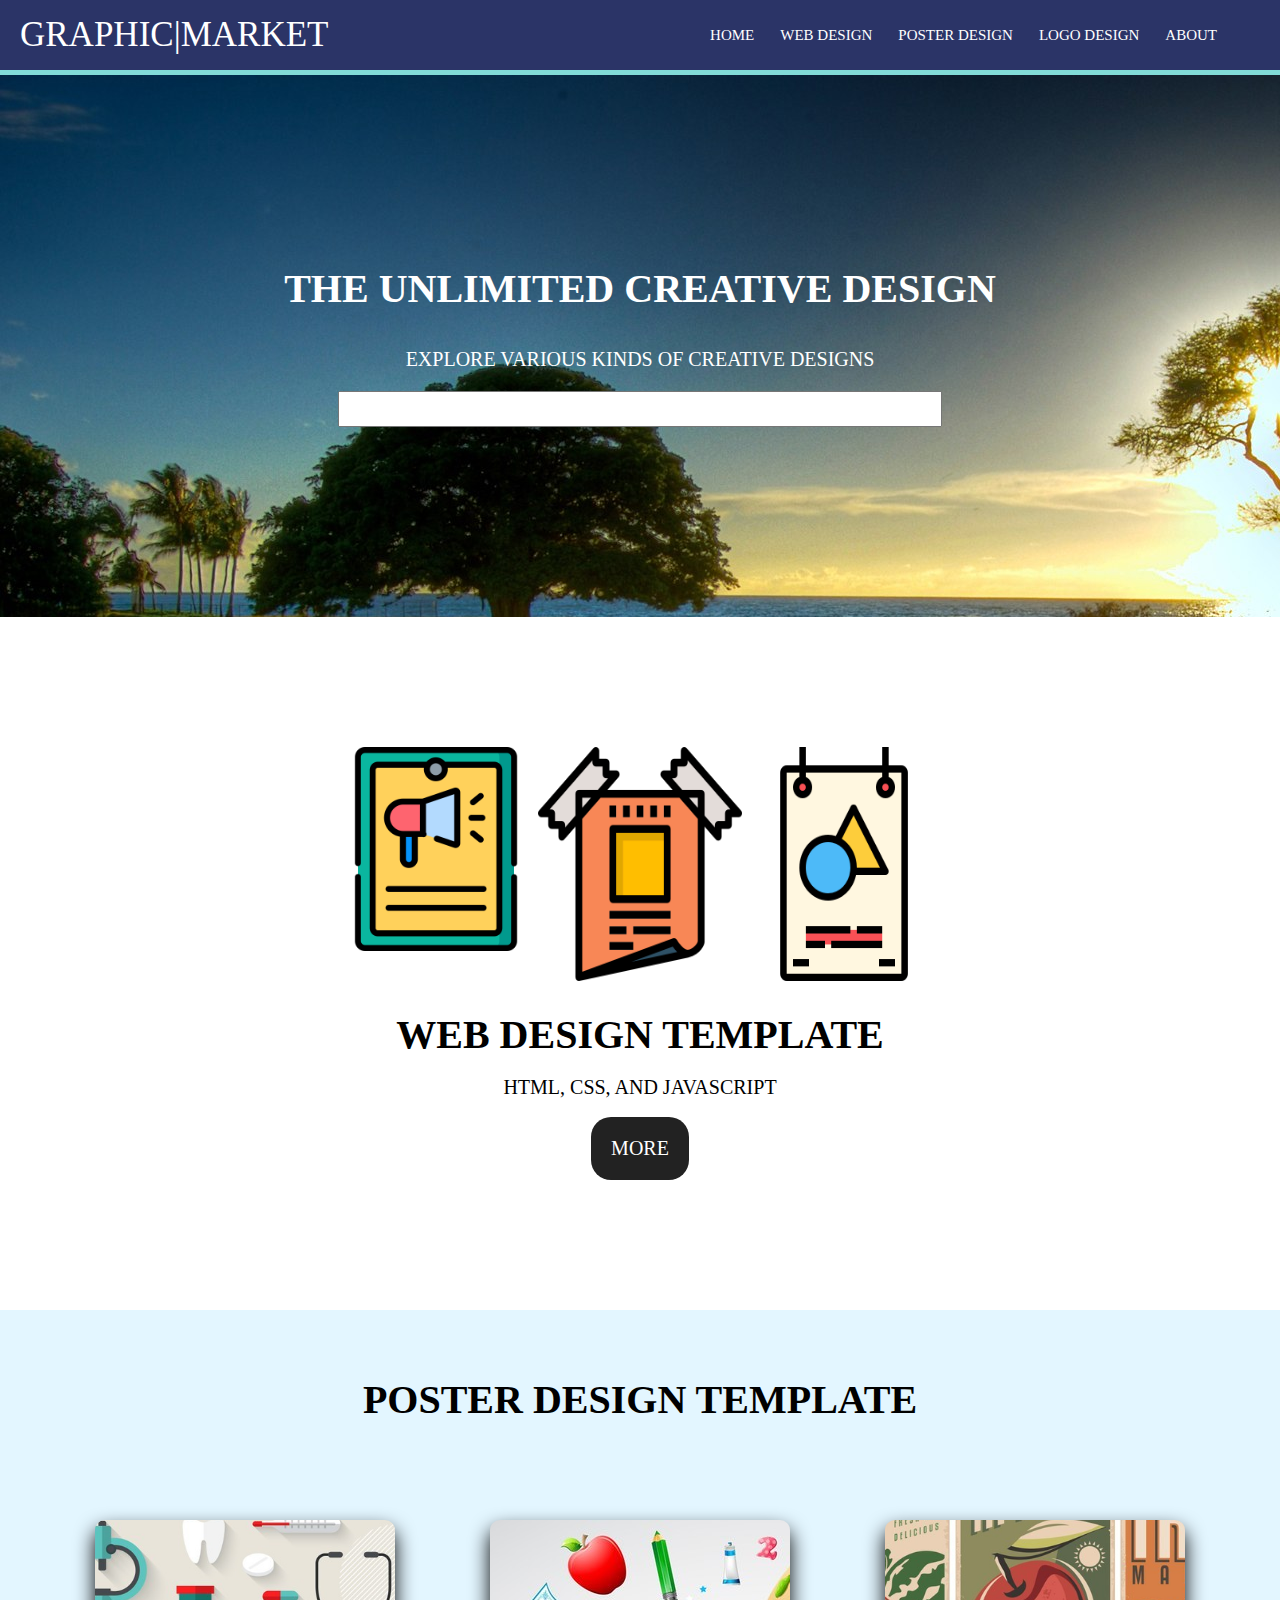
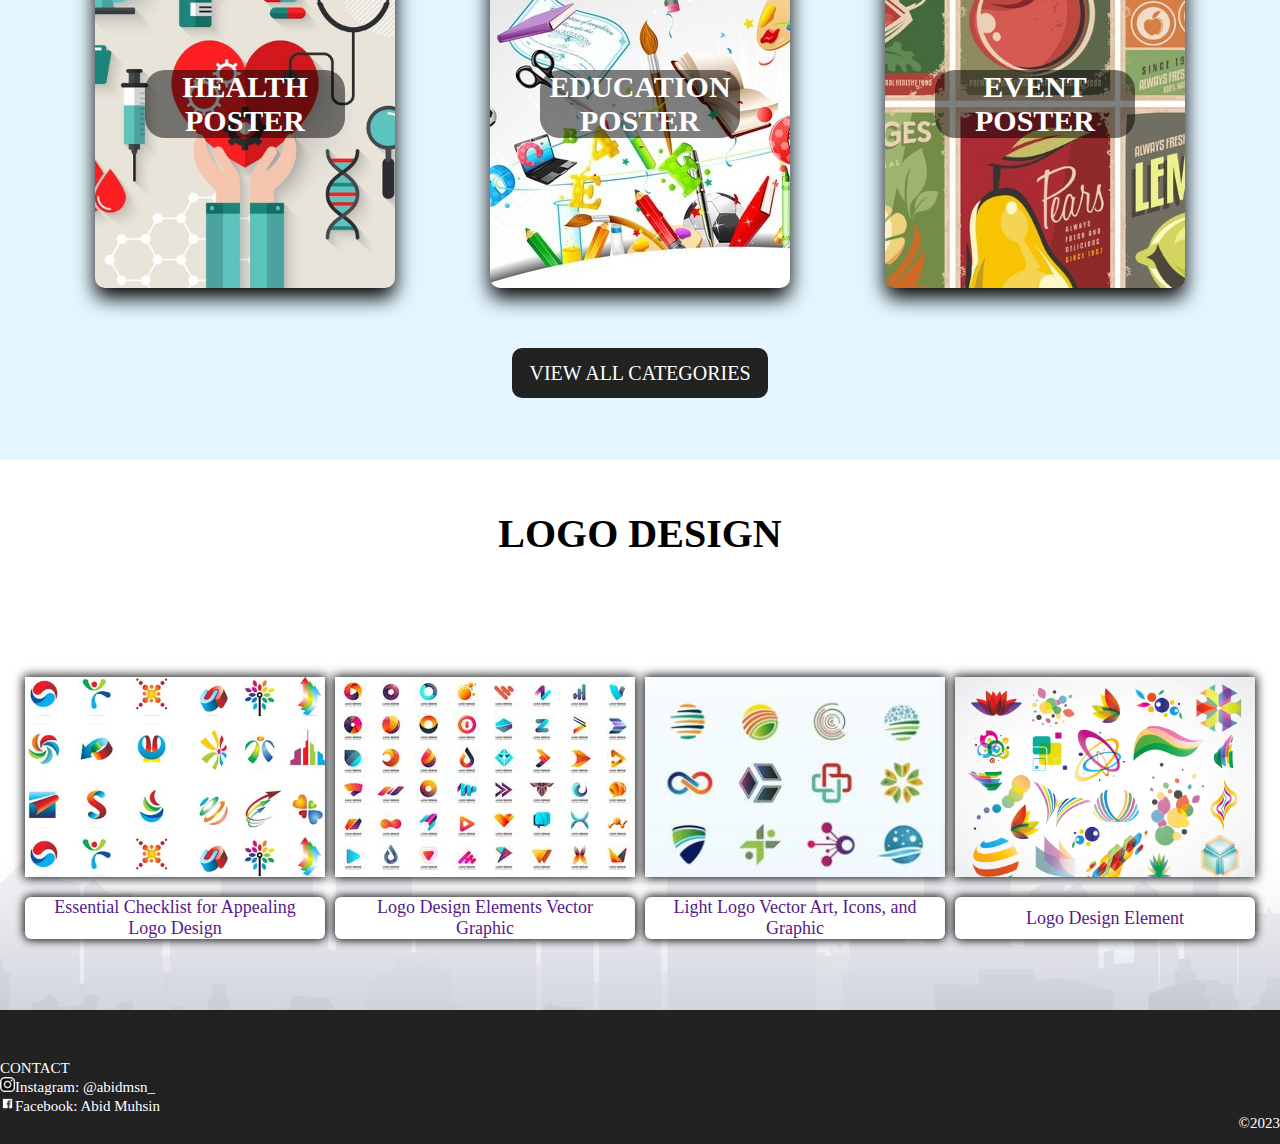
<file: index.html>
<!DOCTYPE html>
<html>
<head>
	<title>Website Penjualan Template</title>
	<link rel="stylesheet" type="text/css" href="index.css">
</head>
<body>
	<nav>
		<div class="wrapper"></div>
			<div class="logo">GRAPHIC|MARKET</div>
			<div class="menu">
				<ul>
					<li><a href="#home">HOME</a></li>
					<li><a href="#web">WEB DESIGN</a></li>
					<li><a href="#poster">POSTER DESIGN</a></li>
					<li><a href="#logo">LOGO DESIGN</a></li>	
					<li><a href="#about">ABOUT</a></li>
				</ul>
			</div>
		</div>
	</nav>
	<div>
		<section id="home">
			<div class="satu">
				<h1>THE UNLIMITED CREATIVE DESIGN</h1>
				<br>
				<br>
				<p class="paragraf">EXPLORE VARIOUS KINDS OF CREATIVE DESIGNS</p>
				<input type="text" name="Search" class="search">
			</div>
		</section>
		<section id="web">
			<div class="dua">
				<div class="picture">
					<img src="3.png" class="gambar2">
					<img src="4.png" class="gambar3">
					<img src="5.png" class="gambar4">
				</div>
				<h1 class="icon">WEB DESIGN TEMPLATE</h1>
				<br>
				<p class="graf">HTML, CSS, AND JAVASCRIPT</p>
				<br>
				<p><a href="" style="text-decoration: none" class="button">MORE</a></p>
			</div>
		</section>
		<section id="poster">
			<div class="post">
				<h1 class="title">POSTER DESIGN TEMPLATE</h1>
				<h1 class="blok"></h1>
				<div class="postback">
					<div class="postcontent"><a href="" style="text-decoration: none">
					<h1 class="hsatu">HEALTH POSTER</h1></a>
					</div>
					<div class="postcontent2"><a href="" style="text-decoration: none;">
					<h1 class="hdua">EDUCATION POSTER</h1></a>
					</div>
					<div class="postcontent3"><a href="" style="text-decoration: none;">
					<h1 class="htiga">EVENT POSTER</h1></a>
					</div>
				</div>
					<p class="kategori"><a href="" style="text-decoration: none; color: #fff;">VIEW ALL CATEGORIES</a></p>
			</div>
		</section>
		<section id="logo">
			<div class="logoback">
				<h1 class="tamnel">LOGO DESIGN</h1>
				<div class="kepalalogo">
					<h1 class="logo1"><a href=""></a></h1>
					<h1 class="logo2"><a href=""></a></h1>
					<h1 class="logo3"><a href=""></a></h1>
					<h1 class="logo4"><a href=""></a></h1>
				</div>
				<div class="titlelogo">
					<p class="judulog"><a href="" class="text1">Essential Checklist for Appealing<br> Logo Design</a></p>
					<p class="judulog1"><a href="" class="text2">Logo Design Elements Vector <br>Graphic</a></p>
					<p class="judulog2"><a href="" class="text3">Light Logo Vector Art, Icons, and Graphic</a></p>
					<p class="judulog3"><a href="" class="text4">Logo Design Element</a></p>
				</div>
			</div>
		</section>
		<section id="about">
			<div class="navigasi">
				<div class="jabout">
					<p class="image0">CONTACT</p>
					<p><img src="14.png" class="image1">Instagram: @abidmsn_</p>
					<p><img src="15.png" class="image2">Facebook: Abid Muhsin</p>
					<p class="copyright">©2023</p> 
				</div>
			</div>
		</section>
	</div>
</body>
</html>
</file>
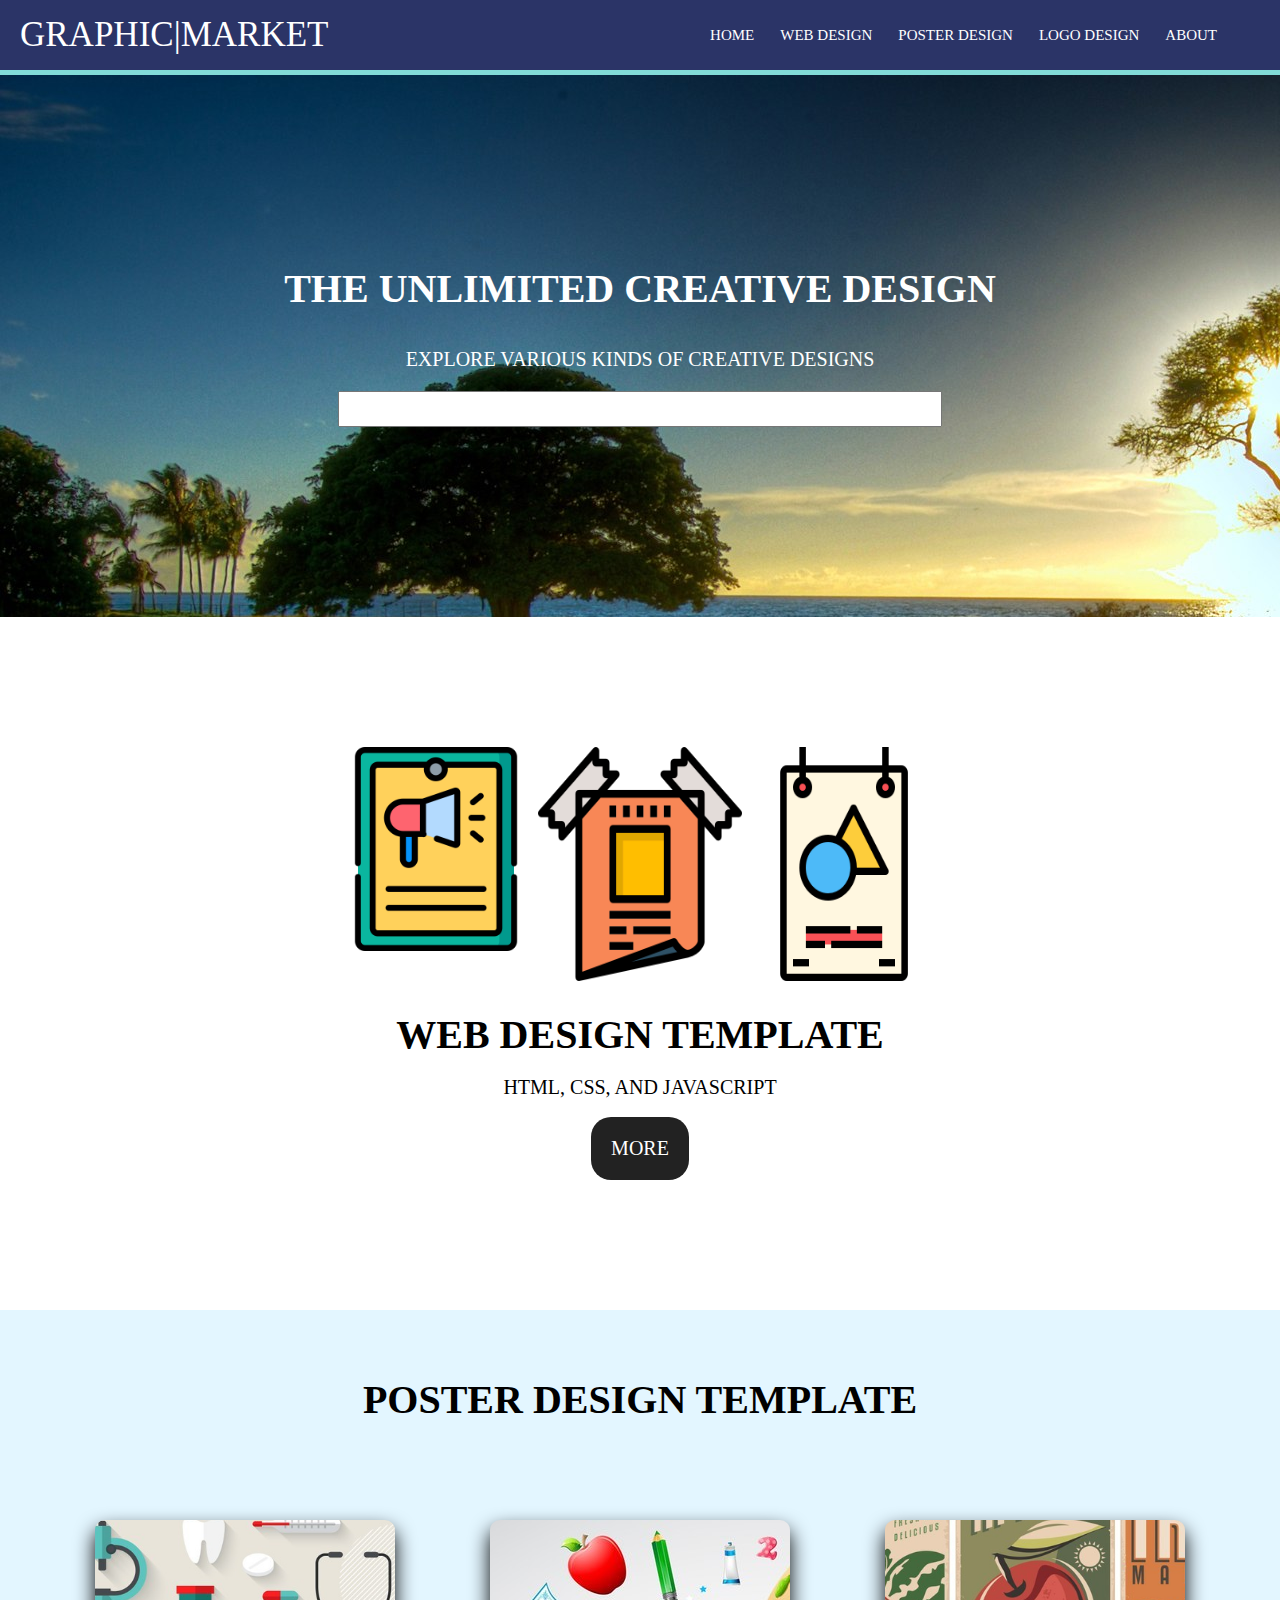
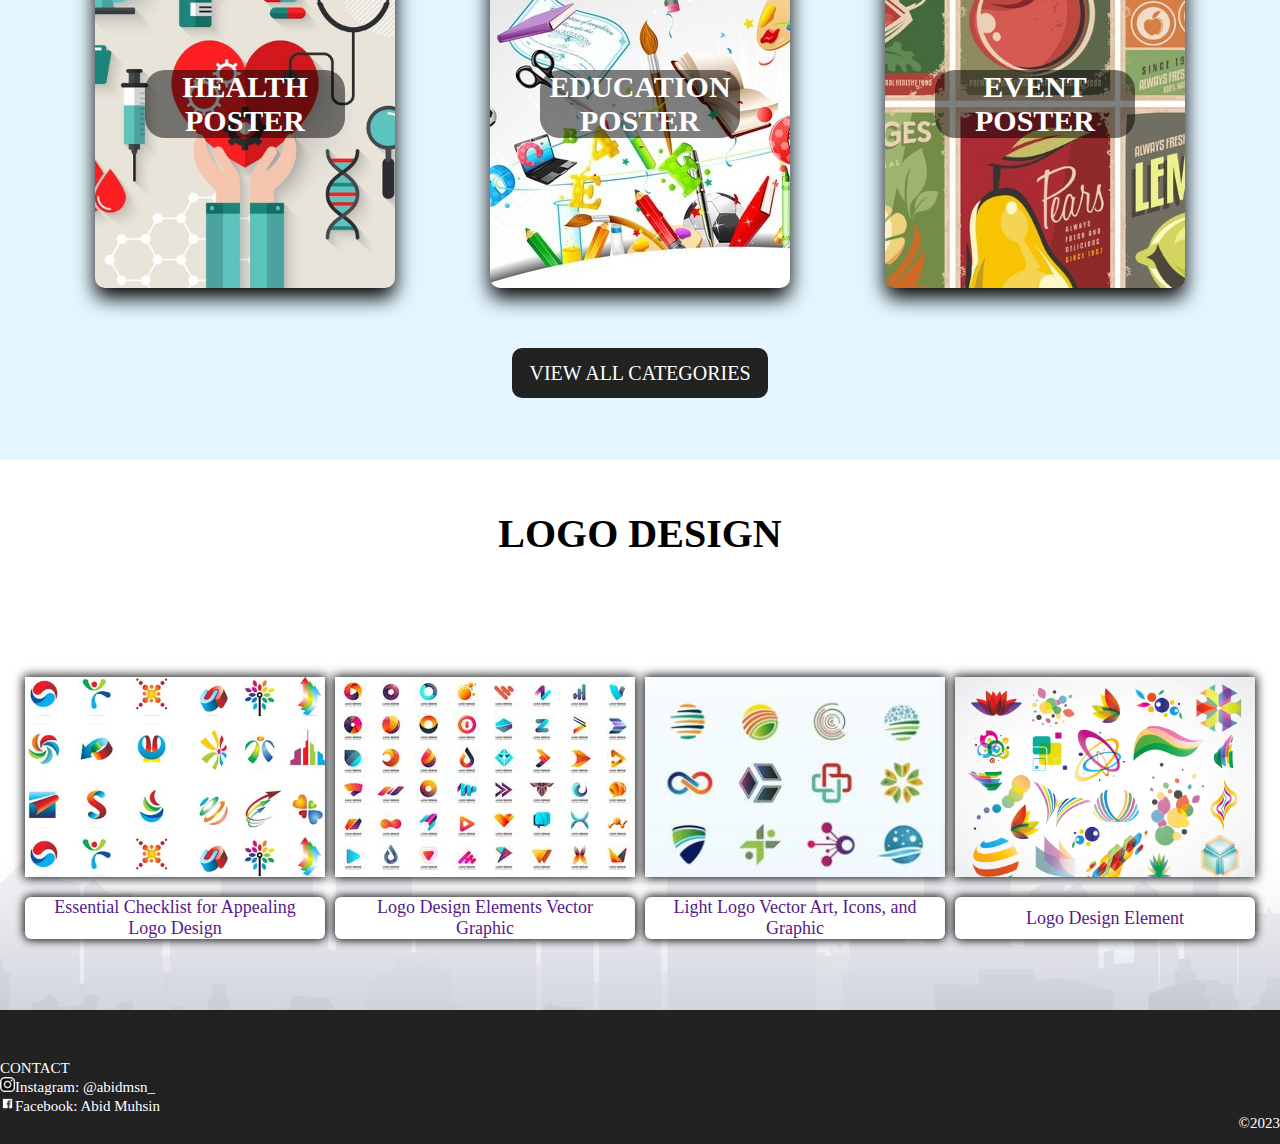
<file: WEB Tugas.html>
<!DOCTYPE html>
<html>
<head>
	<title>Website Penjualan Template</title>
	<link rel="stylesheet" type="text/css" href="index.css">
</head>
<body>
	<nav>
		<div class="wrapper"></div>
			<div class="logo">GRAPHIC|MARKET</div>
			<div class="menu">
				<ul>
					<li><a href="#home">HOME</a></li>
					<li><a href="#web">WEB DESIGN</a></li>
					<li><a href="#poster">POSTER DESIGN</a></li>
					<li><a href="#logo">LOGO DESIGN</a></li>	
					<li><a href="#about">ABOUT</a></li>
				</ul>
			</div>
		</div>
	</nav>
	<div>
		<section id="home">
			<div class="satu">
				<h1>THE UNLIMITED CREATIVE DESIGN</h1>
				<br>
				<br>
				<p class="paragraf">EXPLORE VARIOUS KINDS OF CREATIVE DESIGNS</p>
				<input type="text" name="Search" class="search">
			</div>
		</section>
		<section id="web">
			<div class="dua">
				<div class="picture">
					<img src="3.png" class="gambar2">
					<img src="4.png" class="gambar3">
					<img src="5.png" class="gambar4">
				</div>
				<h1 class="icon">WEB DESIGN TEMPLATE</h1>
				<br>
				<p class="graf">HTML, CSS, AND JAVASCRIPT</p>
				<br>
				<p><a href="" style="text-decoration: none" class="button">MORE</a></p>
			</div>
		</section>
		<section id="poster">
			<div class="post">
				<h1 class="title">POSTER DESIGN TEMPLATE</h1>
				<h1 class="blok"></h1>
				<div class="postback">
					<div class="postcontent"><a href="" style="text-decoration: none">
					<h1 class="hsatu">HEALTH POSTER</h1></a>
					</div>
					<div class="postcontent2"><a href="" style="text-decoration: none;">
					<h1 class="hdua">EDUCATION POSTER</h1></a>
					</div>
					<div class="postcontent3"><a href="" style="text-decoration: none;">
					<h1 class="htiga">EVENT POSTER</h1></a>
					</div>
				</div>
					<p class="kategori"><a href="" style="text-decoration: none; color: #fff;">VIEW ALL CATEGORIES</a></p>
			</div>
		</section>
		<section id="logo">
			<div class="logoback">
				<h1 class="tamnel">LOGO DESIGN</h1>
				<div class="kepalalogo">
					<h1 class="logo1"><a href=""></a></h1>
					<h1 class="logo2"><a href=""></a></h1>
					<h1 class="logo3"><a href=""></a></h1>
					<h1 class="logo4"><a href=""></a></h1>
				</div>
				<div class="titlelogo">
					<p class="judulog"><a href="" class="text1">Essential Checklist for Appealing<br> Logo Design</a></p>
					<p class="judulog1"><a href="" class="text2">Logo Design Elements Vector <br>Graphic</a></p>
					<p class="judulog2"><a href="" class="text3">Light Logo Vector Art, Icons, and Graphic</a></p>
					<p class="judulog3"><a href="" class="text4">Logo Design Element</a></p>
				</div>
			</div>
		</section>
		<section id="about">
			<div class="navigasi">
				<div class="jabout">
					<p class="image0">CONTACT</p>
					<p><img src="14.png" class="image1">Instagram: @abidmsn_</p>
					<p><img src="15.png" class="image2">Facebook: Abid Muhsin</p>
					<p class="copyright">©2023</p> 
				</div>
			</div>
		</section>
	</div>
</body>
</html>
</file>
<file: index.css>
*{
	margin: 0px;
	padding: 0px;
}

body {
	width: 100%;
}

nav {
	margin: auto;
	width: 100%;
	line-height: 70px;
	position: sticky;
	border-bottom: 5px solid #82DBD8;
	display: flex;
	background: #2B3467;
	z-index: 1;
	top: 0;
}

.menu  {
	float: right;
	color: #fff;
	font-family: Gill Sans MT;
}

.wrapper {
}

nav ul {
	list-style-type: none;
	margin-right: 50px;;
	float: right;
	display: flex;
}

nav ul li{
	margin: auto;
	text-decoration: none;
	width: auto;
	background-color: transparent;
	padding: 0px 10px 0px 10px;
}


nav ul li a {
	list-style-type: none;
	color: white;
	text-decoration: none;
	font-size: 15px;
	padding: 3px;

}

nav ul li a:hover {
	color: #2B3467;
	background-color: #fff;
	border-radius: 10px;
}
.logo {
	margin-right: auto;
	float: left;
	display: flex;
	font-size: 35px;
	font-family: maiandra gd;
	color: white;
	padding: 0px 20px 0px 20px;   
}

.satu  {
	top: 0;
	width: auto;
	background-color: black;
	color: white;
	padding: 190px; 
	justify-content: center;
	text-align: center;
	background-image: url(2.jpg);
}


h1 {
	font-size: 40px;
}

.paragraf {
	font-size: 20px;
	font-family: lucida handwriting;
}

.search {
	width: 600px;
	margin-top: 20px;
	line-height: 32px;
	font-size: 17px;
}

.dua {
	width: auto;
	padding: 130px;
	justify-content: center;
	text-align: center;
	text-decoration: none;
}

.picture {
	display: flex;
	justify-content: center;
}

.gambar2 {
	width: 20%;
	justify-content: center;
	margin-bottom: 30px;
	bottom: 40;
}

.gambar3 {
	width: 20%;
}

.gambar4 {
	width: 20%;
}

.button {
	display: inline-block;
	text-decoration: none;
	list-style: none;
	font-family: gill sans mt;
	font-size: 20px;
	color: #fff;
	font-weight: normal;
	padding: 20px;
	background: #222;
	border-radius: 20px;
}

.button:hover {
	background-color: #2B3467;
}
.icon {
	margin-top: 30px;
	font-family: gill sans mt;
	font-size: 40px;
}

nav ul ul {
	position: absolute;
	top: 60px;
	margin-top: 40px;
	float: right;
	width: 30px;
}

nav ul ul:hover {
	display: block;
}

.graf {
	font-size: 20px;
	font-weight: 4px;
	font-family: lucida handwriting;
}

.post {
	width: 100%;
	height: 750px;
	background-color: #E3F6FF;
}

.postback {
	text-align: center;
	display: flex;
}

.postcontent {
	width: 300px;
	border-radius: 10px;
	background: #fff;
	margin: auto;
	margin-right: 0px;
	padding: 150px 0px;
	background-image: url(6.jpg);
	background-position: center;
	background-size: 500px;
	box-shadow: 0 10px 20px 0;
	background-repeat: no-repeat;
	cursor: pointer;
}

.postcontent:hover {
	background-size: 570px;
	transition: 0.5s;
	text-decoration: underline white 3px;
}

.postcontent2 {
	width: 300px;
	border-radius: 10px;
	background: #fff;
	margin: auto;
	margin-left: auto;
	margin-right: 0px;
	padding: 150px 0px;
	background-image: url(7.jpg);
	background-position: -90px 0px;
	background-size: 700px;
	box-shadow: 0 10px 20px 0;
	background-repeat: no-repeat;
	cursor: pointer;

}

.postcontent2:hover {
	background-size: 770px;
	transition: 0.5s;
	text-decoration: underline white 3px;
}

.postcontent3 {
	width: 300px;
	border-radius: 10px;
	background: #fff;
	margin: auto;
	margin-left: : 0px;
	padding: 150px 0px;
	background-image: url(8.jpg);
	background-position: center;
	background-size: 500px;
	box-shadow: 0 10px 20px 0;
	background-repeat: no-repeat;
	cursor: pointer;
}

.postcontent3:hover {
	background-size: 570px;
	transition: 0.5s;
	text-decoration: underline white 3px;
}

.hsatu {
	background-color: rgba(0, 0, 0, .50);
	width: 200px;
	margin: auto;
	border-radius: 20px;
	color: #fff;
	font-family: gill sans mt;
	font-size: 30px;
}

.hdua {
	background-color: rgba(0, 0, 0, .50);
	width: 200px;
	margin: auto;
	border-radius: 20px;
	color: #fff;
	font-family: gill sans mt;
	font-size: 30px;
}

.htiga {
	background-color: rgba(0, 0, 0, .50);
	width: 200px;
	margin: auto;
	border-radius: 20px;
	color: #fff;
	font-family: gill sans mt;
	font-size: 30px;
}

.title {
	width: 100%;
	line-height: 100px;
	margin: auto;
	text-align: center;
	padding-top: 40px;
	font-family: gill sans mt;
}	

.blok {
	width: 100%;
	height: 70px;
}

.kategori {
	font-size: 20px;
	background-color: #222;
	margin: auto;
	margin-top: 60px;
	width: 20%;
	line-height: 50px;
	border-radius: 10px;
	color: #fff;
	text-align: center;
	font-family: gill sans mt;
}

.kategori:hover {
	background-color: #2B3467;
}

.logoback {
	width: 100%;
	height: 550px; 
	background-color: grey;
	background-image: url(9.jpg);
	background-position: 0px -240px;
	margin: auto;
}

.tamnel {
	padding: 50px;
	justify-content: center;
	margin: auto;
	text-align: center;
	padding-bottom: 100px;
	font-family: gill sans mt;
}

.logo1 {
	width: 300px;
	height: 200px;
	background-image: url(10.jpg);
	border: #222;
	background-size: 300px;
	display: flex;
	margin: auto;
	box-shadow: 0px 0px 10px 1px;
	cursor: pointer;
	font-size: 10px;
	justify-content: center;
}

.logo1:hover {
	box-shadow: 0px 0px 1px 1px;
}

.logo2 {
	width: 300px;
	height: 200px;
	background-image: url(11.jpg);
	border: #222;
	background-size: 300px;
	display: flex;
	margin: auto;
	box-shadow: 0px 0px 10px 1px;
	cursor: pointer;
}

.logo2:hover {
	box-shadow: 0px 0px 1px 1px;
}

.logo3 {
	width: 300px;
	height: 200px;
	background-image: url(12.jpg);
	border: #222;
	background-size: 300px;
	display: flex;
	margin: auto;
	box-shadow: 0px 0px 10px 1px;
	cursor: pointer;
}

.logo3:hover {
	box-shadow: 0px 0px 1px 1px;
}

.logo4 {
	width: 300px;
	height: 200px;
	background-image: url(13.jpg);
	border: #222;
	background-size: 300px;
	display: flex;
	margin: auto;
	box-shadow: 0px 0px 10px 1px;
	cursor: pointer;
}

.logo4:hover {
	box-shadow: 0px 0px 1px 1px;
}

.kepalalogo {
	display: flex;
	margin: 20px 20px;
}

.judulog {
	text-align: center;
	background: #fff;
	width: 260px;
	margin: auto;
	padding: 0px 20px;
	margin: auto;
	border-radius: 6px;
	font-family: gill sans mt;
	box-shadow: 0px 0px 10px 1px;
	font-size: 18px;
}

.judulog:hover {
	text-decoration: underline;
}

.judulog1 {
	text-align: center;
	background: #fff;
	width: 260px;
	margin: auto;
	padding: 0px 20px;
	margin: auto;
	border-radius: 6px;
	font-family: gill sans mt;
	box-shadow: 0px 0px 10px 1px;
	font-size: 18px;
}

.judulog1:hover {
	text-decoration: underline;
}

.judulog2 {
	text-align: center;
	background: #fff;
	width: 260px;
	margin: auto;
	padding: 0px 20px;
	margin: auto;
	border-radius: 6px;
	font-family: gill sans mt;
	box-shadow: 0px 0px 10px 1px;
	font-size: 18px;
}

.judulog2:hover {
	text-decoration: underline;
}

.judulog3 {
	text-align: center;
	background: #fff;
	width: 260px;
	margin: auto;
	padding: 10.5px 20px;
	margin: auto;
	border-radius: 6px;
	font-family: gill sans mt;
	box-shadow: 0px 0px 10px 1px;
	font-size: 18px;
}

.judulog3:hover {
	text-decoration: underline;
}

.titlelogo {
	display: flex;
	margin: 20px 20px;
}

.jabout {
	width: 100%;
	height: 134px;
	font-size: 15px;
	font-family: gill sans mt;
	background-color: #222;
	color: #fff;
}

.copyright {
	float: right;
}

.text1 {
	text-decoration: none;
}

.text2 {
	text-decoration: none;
}

.text3 {
	text-decoration: none;
}

.text4 {
	text-decoration: none;
}

.image1 {
	width: 15px;
}

.image2 {
	width: 15px;
}

.image0 {
	padding-top: 50px;
}

.navigasi {
	display: flex;
}
</file>
